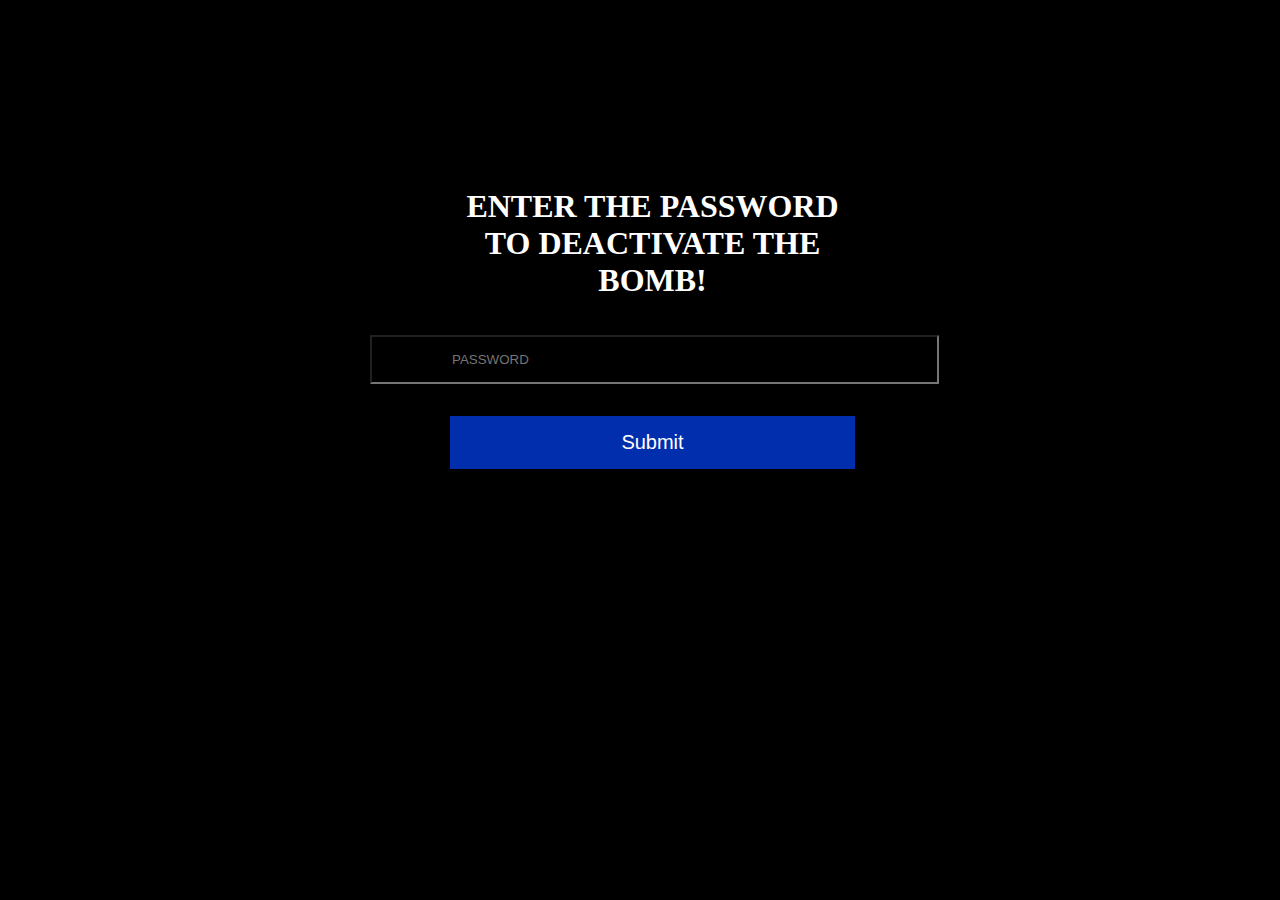
<file: index.html>
<!DOCTYPE html>
<html lang="en">
<head>
    <meta charset="UTF-8">
    <meta http-equiv="X-UA-Compatible" content="IE=edge">
    <meta name="viewport" content="width=device-width, initial-scale=1.0">
    <link rel="stylesheet" href="style.css">
    <title>Document</title>
    <link rel="stylesheet" href="app.js">
</head>
<body>
    <div class="main">
        <h1>ENTER THE PASSWORD TO DEACTIVATE THE BOMB!</h1>
        <input id="login" type="text1" placeholder="PASSWORD">
        <br>
        <br>
        <a href="/anti.html" id="link"><button onclick="func1()" class="btn1">Submit</button></a>
        
    </div>
    <script src="/index.js"></script>
    <script>
        function preback(){window.history.forward();}
setTimeout("preback()",0);
window.onunload=function(){null};
    </script>
</body>
</html>
</file>
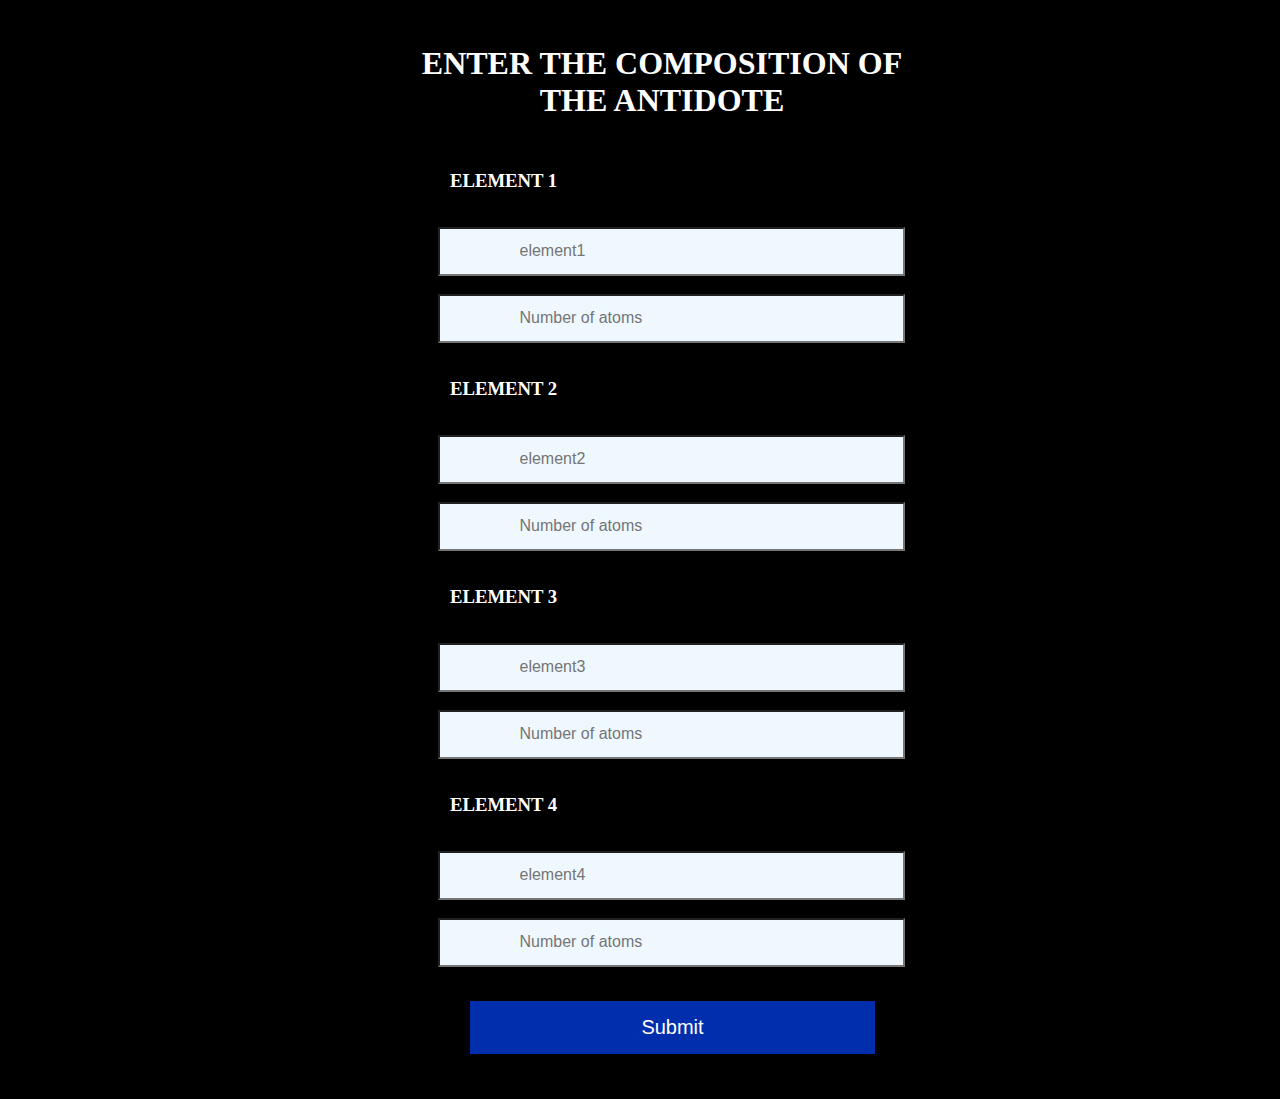
<file: anti.html>
<!DOCTYPE html>
<html lang="en">
<head>
    <meta charset="UTF-8">
    <meta http-equiv="X-UA-Compatible" content="IE=edge">
    <meta name="viewport" content="width=device-width, initial-scale=1.0">
    <link rel="stylesheet" href="anti.css">
    <title>Antidote</title>
</head>
<body>
    <h1>ENTER THE COMPOSITION OF THE ANTIDOTE</h1>
    <div class="element" >
        <h3>ELEMENT 1</h3>
        <div class="n1"><input type="text" placeholder="element1" id="ans1_1" > &nbsp;&nbsp;&nbsp;&nbsp;&nbsp;<input type="text" placeholder="Number of atoms" id="ans1_2">
        </div>
        <h3>ELEMENT 2</h3>
        <div class="n2"><input type="text" placeholder="element2" id="ans2_1"> &nbsp;&nbsp;&nbsp;&nbsp;&nbsp; <input type="text" placeholder="Number of atoms" id="ans2_2" >
        </div>
        <h3>ELEMENT 3</h3>
        <div class="n3"><input type="text" placeholder="element3" id="ans3_1" > &nbsp;&nbsp;&nbsp;&nbsp;&nbsp; <input type="text" placeholder="Number of atoms" id="ans3_2" >
        </div>
        <h3>ELEMENT 4</h3>
        <div class="n4"><input type="text" placeholder="element4" id="ans4_1" >&nbsp;&nbsp;&nbsp;&nbsp;&nbsp; <input type="text" placeholder="Number of atoms" id="ans4_2" >
        </div>
        <a href="timer.html" id="link"><button onclick="func2()" class="btn1"> Submit </button></a>
        
        </div>
        <script src="/anti.js"></script>
        <script>
            function preback(){window.history.forward();}
    setTimeout("preback()",0);
    window.onunload=function(){null};
        </script>
</body>
</html>
</file>
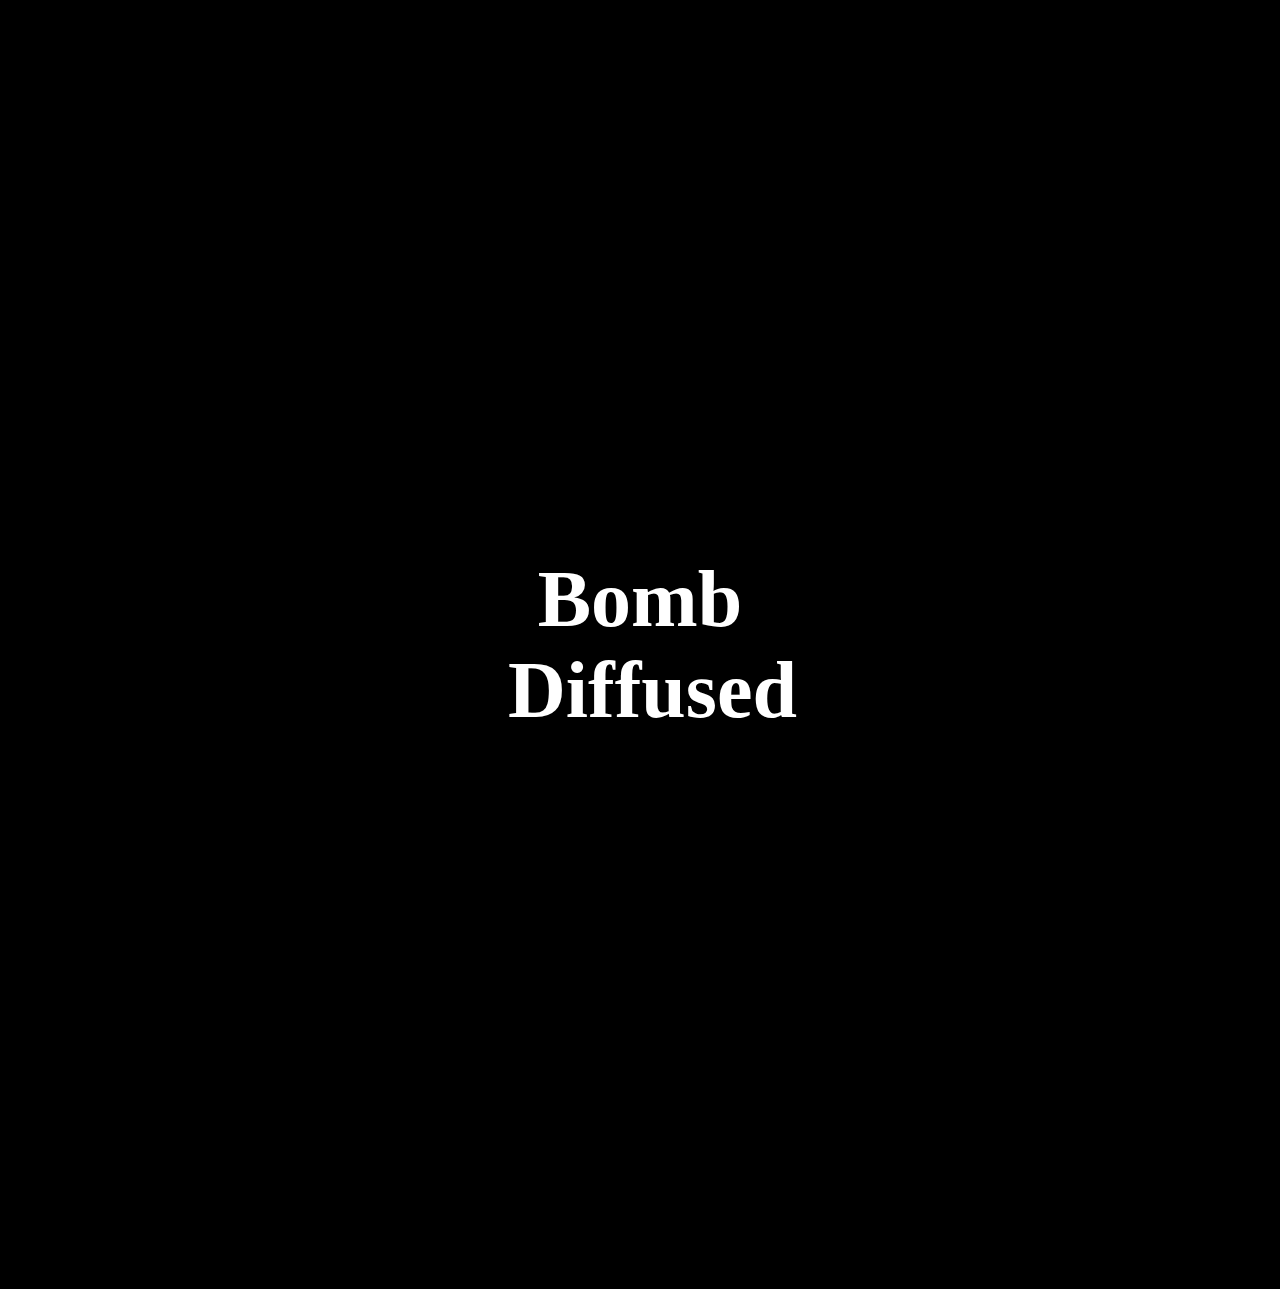
<file: end.html>
<!DOCTYPE html>
<html lang="en">
<head>
    <meta charset="UTF-8">
    <meta http-equiv="X-UA-Compatible" content="IE=edge">
    <meta name="viewport" content="width=device-width, initial-scale=1.0">
    <title>End Page</title>
    <style>
        body
        {
            background-color: black;
            color:white;
            text-align: center;
        }
        h1
        {
            padding: 500px;
            font-size:80px;
        }
    </style>
</head>
<body>
    <h1>
        Bomb Diffused
    </h1>
    <script>
        function preback(){window.history.forward();}
setTimeout("preback()",0);
window.onunload=function(){null};
    </script>
</body>
</html>
</file>
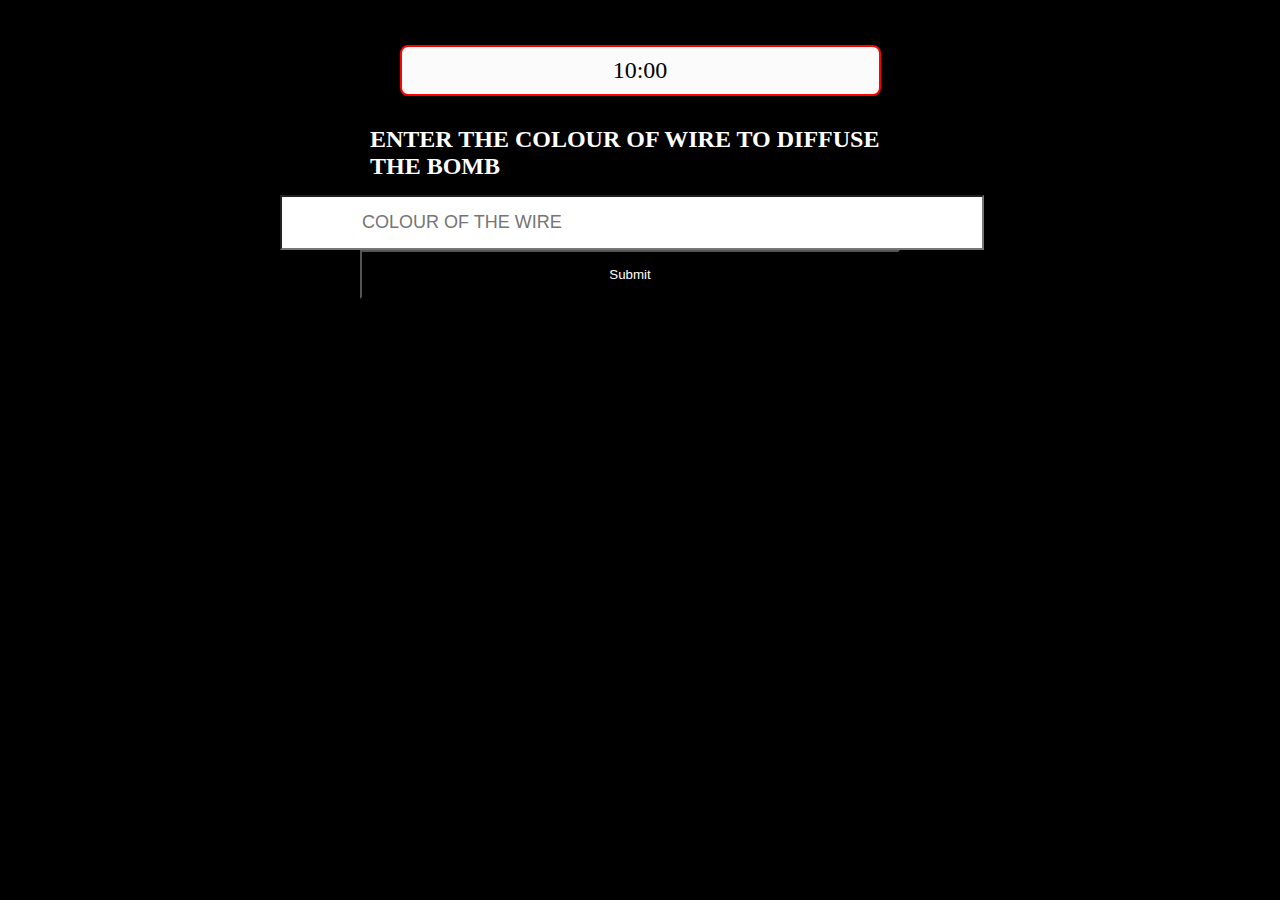
<file: timer.html>
<!DOCTYPE html>
<html lang="en">
<head>
    <meta charset="UTF-8">
    <meta http-equiv="X-UA-Compatible" content="IE=edge">
    <meta http-equiv="refresh" content="10; url=/dead.html">
    <meta name="viewport" content="width=device-width, initial-scale=1.0">
    <title>Document</title>
    <link rel="stylesheet" href="timer.css">
</head>

<body>
  <div class="timer"> <p id="countdown">10:00</p> </h3></div>
  <h2>ENTER THE COLOUR OF WIRE TO DIFFUSE THE BOMB</h2>
  <input id="login" type="text1" placeholder="COLOUR OF THE WIRE">
  <a href="/end.html" id="link"><button onclick="colorCheck()">Submit</button></a>
<script src="timeer.js"></script>
<script>
  function preback(){window.history.forward();}
setTimeout("preback()",0);
window.onunload=function(){null};
</script>
</body>
</html>
</file>
<file: style.css>
*{
    background-color: black;
    color: white;
    margin: auto;
    width: 75%;
    padding: 15px 80px;
}

h1 {
    display: block;
    font-size: 2em;
    margin-top: 4.0em;
    margin-bottom: 0.67em;
    margin-left: 0;
    margin-right: 0;
    font-weight: bold;
    text-align: center;
}

.btn1{
    background-color: #002ead; 
    border: none;
    color: white;
    padding: 15px 32px;
    margin-top: 0.67em;
    text-align: center;
    text-decoration: none;
    display: inline-block;
    font-size: 20px;
}

.btn1:hover{
    background-color: red;
    transition: 0.7s;
}

.btn1:focus{
    outline-color: transparent;
    outline-style:solid;
    box-shadow: 0 0 0 4px #5a01a7;
    transition: 0.7s;;
}

.btn1:active{
    background-color: white;
}
</file>
<file: anti.css>
.element .n1 {
       padding: 20px 0;
}
.element .n2 {
       padding: 20px 0;
}
.element .n3 {
       padding: 20px 0;
}
.element .n4 {
       padding: 20px 0;
}
.element input{
       background-color: aliceblue;
}
input::placeholder{
       font-size: larger;
}
*{
    background-color: black;
    margin: auto;
    width: 75%;
    padding: 15px 80px;
}
h1{
       color: white;
    display: block;
    font-size: 2em;
    margin-top: 0em;
    margin-bottom: 0.2em;
    margin-left: 1em;
    margin-right: 0;
    font-weight: bold;
    text-align: center;
}
h3{
       color: white;
}

.btn1{
       background-color: #002ead; 
       border: none;
       color: white;
       margin-left: 1.0em;
       padding: 15px 32px;
       margin-top: 0.67em;
       text-align: center;
       text-decoration: none;
       display: inline-block;
       font-size: 20px;
   }
   
   .btn1:hover{
       background-color: red;
       transition: 0.7s;
   }
   
   .btn1:focus{
       outline-color: transparent;
       outline-style:solid;
       box-shadow: 0 0 0 4px #5a01a7;
       transition: 0.7s;;
   }
   
   .btn1:active{
       background-color: white;
   }
</file>
<file: timer.css>
*{
    background-color: black;
    color: white;
    margin: auto;
    width: 75%;
    padding: 15px 80px;


}
.timer p{

  margin-left: auto;   
  background-color: #fbfbfb;
  border: none;
  color: rgb(0, 0, 0);
  padding: 10px 36px;
  text-align: center;
  text-decoration: none;
  border: 2px solid red;
  border-radius: 8px;
  font-size: 24px;  
  transition-duration: 0.4s;

}
.timer#countdown{
  width: 120x;
  padding-bottom: 20px;
  padding-right: 25px;
  margin: 15px 15px;
}
input{
  background-color: white;
  width: 5 remn;
  font-size: large;
  color: black;
}
</file>
